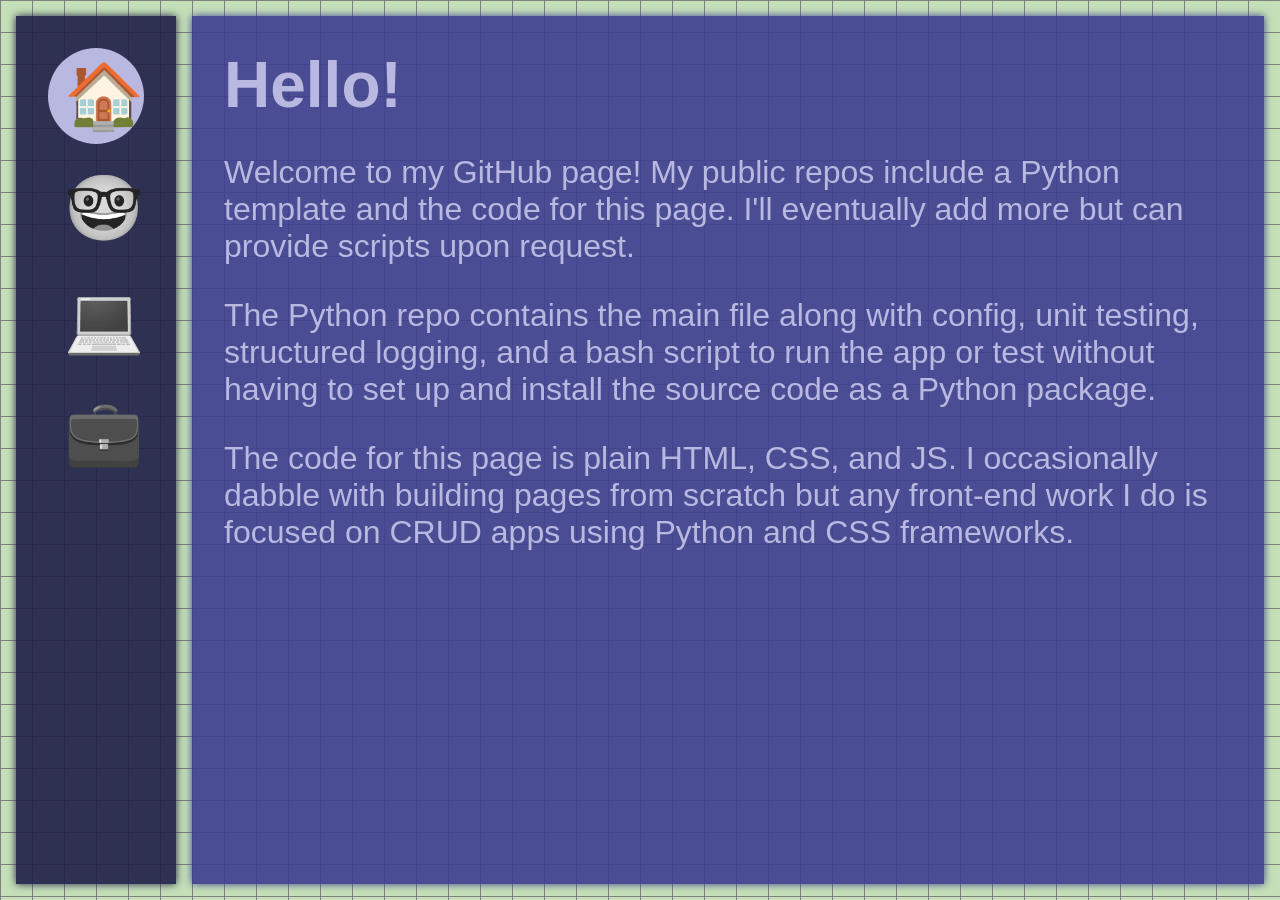
<file: index.html>
<!DOCTYPE html>


<html lang="en">


<head>

    <meta charset="UTF-8">
    <meta name="viewport" content="width=device-width,initial-scale=1">

    <title>Portfolio</title>

    <link rel="stylesheet" href="core/css/body.css">
    <link rel="stylesheet" href="core/css/nav.css">
    <link rel="stylesheet" href="core/css/main.css">
    <link rel="stylesheet" href="core/css/palette.css">

    <script src="core/nav.js"></script>

</head>


<body id="app_content">

    <nav id="nav_panel">
        <ul id="nav_list">
            <li id="nav_btn_home" class="nav_btn nav_btn_unselected">🏠</li>
            <li id="nav_btn_about" class="nav_btn nav_btn_unselected">🤓</li>
            <li id="nav_btn_tools" class="nav_btn nav_btn_unselected">💻</li>
            <li id="nav_btn_work" class="nav_btn nav_btn_unselected">💼</li>
        </ul>
    </nav>

    <main id="main_panel_current" class="main_panel">
    </main>

</body>


</html>
</file>
<file: core/css/body.css>
* {
    margin: 0;
    border: 0;
    padding: 0;

    font-family: Arial, Helvetica, sans-serif;

    cursor: default;
}


body {
    /* size */
    width: 100vw;
    height: 100vh;

    /* layout for nav-panel and main-panel */
    display: grid;

    grid-template-columns: 12rem 1fr;
    grid-template-rows: 1fr;
    column-gap: 0rem;

    justify-content: center;
    align-content: center;

    overflow: hidden;
}


h1 {
    font-size: 4rem;
}

h2 {
    font-size: 1 rem;
    padding-top: 1.2rem;
}

p {
    font-size: 2rem;
    padding-top: 1rem;
}

ul {
    font-size: 1rem;
    list-style-type: "- ";
    list-style-position: inside;
}

li {
    padding-top: 0.25rem;
}

@media (max-width: 600px) {
    body {
        width: 100svw;
        height: 100svh;
        grid-template-columns: 1fr;
        grid-template-rows: 6rem 1fr;
    }

    p {
        font-size: 2rem;
        padding-top: 0.5rem;
    }
}
</file>
<file: core/css/nav.css>
#nav_panel {
    /* location */
    grid-column: 1 / 2;
    grid-row: 1 / 2;

    /* size */
    justify-self: stretch;
    align-self: stretch;
    margin: 1rem;
    padding: 2rem;

    /* layout for nav-list */
    display: grid;
    grid-template-columns: 1fr;
    grid-template-rows: 1fr;

    justify-content: center;
    align-content: center;

    overflow: hidden;
}


#nav_list {
    /* location */
    grid-column: 1 / 2;
    grid-row: 1 / 2;

    /* size */
    width: 1fr;
    height: 1fr;

    /* layout for nav btns */
    list-style: none;
    display: grid;
    grid-template-columns: 1fr;
    grid-template-rows: auto;
    grid-auto-flow: row;
    row-gap: 1rem;

    justify-content: center;
    align-content: start;

    overflow-y: auto;
    scrollbar-width: none;
}


.nav_btn {
    /* size */
    justify-self: center;
    align-self: center;
    width: 4rem;
    height: 4rem;
    padding: 1rem;
    font-size: 4rem;

    /* layout for text */
    text-justify: center;
    text-align: center;
    line-height: 1;
}


@media (max-width: 600px) {
    #nav_panel {
        margin: 0.5rem;
        padding: 1rem;
    }

    #nav_list {
        grid-template-columns: auto;
        grid-template-rows: 1fr;
        grid-auto-flow: column;
        column-gap: 0.5rem;

        justify-content: start;
        align-content: center;

        overflow-x: auto;
    }

    .nav_btn {
        width: 2rem;
        height: 2rem;
        padding: 0.5rem;
        font-size: 2rem;
    }
}
</file>
<file: core/css/main.css>
.main_panel {
    /* location */
    grid-column: 2 / 3;
    grid-row: 1 / 2;

    /* size */
    justify-self: stretch;
    align-self: stretch;
    margin-left: 0rem;
    margin-right: 1rem;
    margin-top: 1rem;
    margin-bottom: 1rem;
    padding: 2rem;

    /* layout for main-content */
    display: grid;
    grid-template-columns: 1fr;
    grid-template-rows: 1fr;

    justify-content: center;
    align-content: center;

    overflow: hidden;
}


.main_content {
    /* location */
    grid-column: 1 / 2;
    grid-row: 1 / 2;

    /* size */
    width: 1fr;
    height: 1fr;

    /* layout for main content */
    display: grid;
    grid-template-columns: 1fr;
    grid-template-rows: auto;
    grid-auto-flow: row;
    row-gap: 1rem;

    justify-content: center;
    align-content: start;

    overflow-y: auto;
    scrollbar-width: none;
}


@media (max-width: 600px) {
    .main_panel {
        grid-column: 1 / 2;
        grid-row: 2 / 3;
        margin-left: 0.5rem;
        margin-right: 0.5rem;
        margin-top: 0rem;
        margin-bottom: 0.5rem;
        padding: 1rem;
    }

    .main_content {
        row-gap: 0.5rem;
    }
}
</file>
<file: core/css/palette.css>
* {
    color: hsl(240, 40%, 80%);
}


body {
    /* background */
    background-color: hsl(100, 40%, 80%);
    background-size: 2rem 2rem;
    background-image:
        linear-gradient(to right, grey 1px, transparent 1px),
        linear-gradient(to bottom, grey 1px, transparent 1px);
}


#nav_panel {
    /* background */
    background-color: hsla(240, 40%, 20%, 0.9);
    box-shadow: 0rem 0rem 0.5rem hsl(240, 40%, 20%);
}


#nav_list {
    /* background */
    background-color: transparent;
}


.nav_btn_unselected {
    /* background */
    background: none;

    /* foreground */
    filter: grayscale(100%);
}


.nav_btn:hover {
    /* background */
    border-radius: 50%;
    background-color: hsl(240, 40%, 60%);

    /* foreground */
    filter: none;
}


.nav_btn_selected {
    /* background */
    border-radius: 50%;
    background-color: hsl(240, 40%, 80%);

    /* foreground */
    filter: none;
}


.main_panel {
    /* background */
    background-color: hsla(240, 40%, 40%, 0.9);
    box-shadow: 0rem 0rem 0.5rem hsl(240, 40%, 40%);
}


.main_content {
    /* background */
    background-color: transparent;
}


@media (max-width: 600px) {
    #nav_panel {
        box-shadow: 0rem 0rem 0.25rem hsl(240, 40%, 20%);
    }
}
</file>
